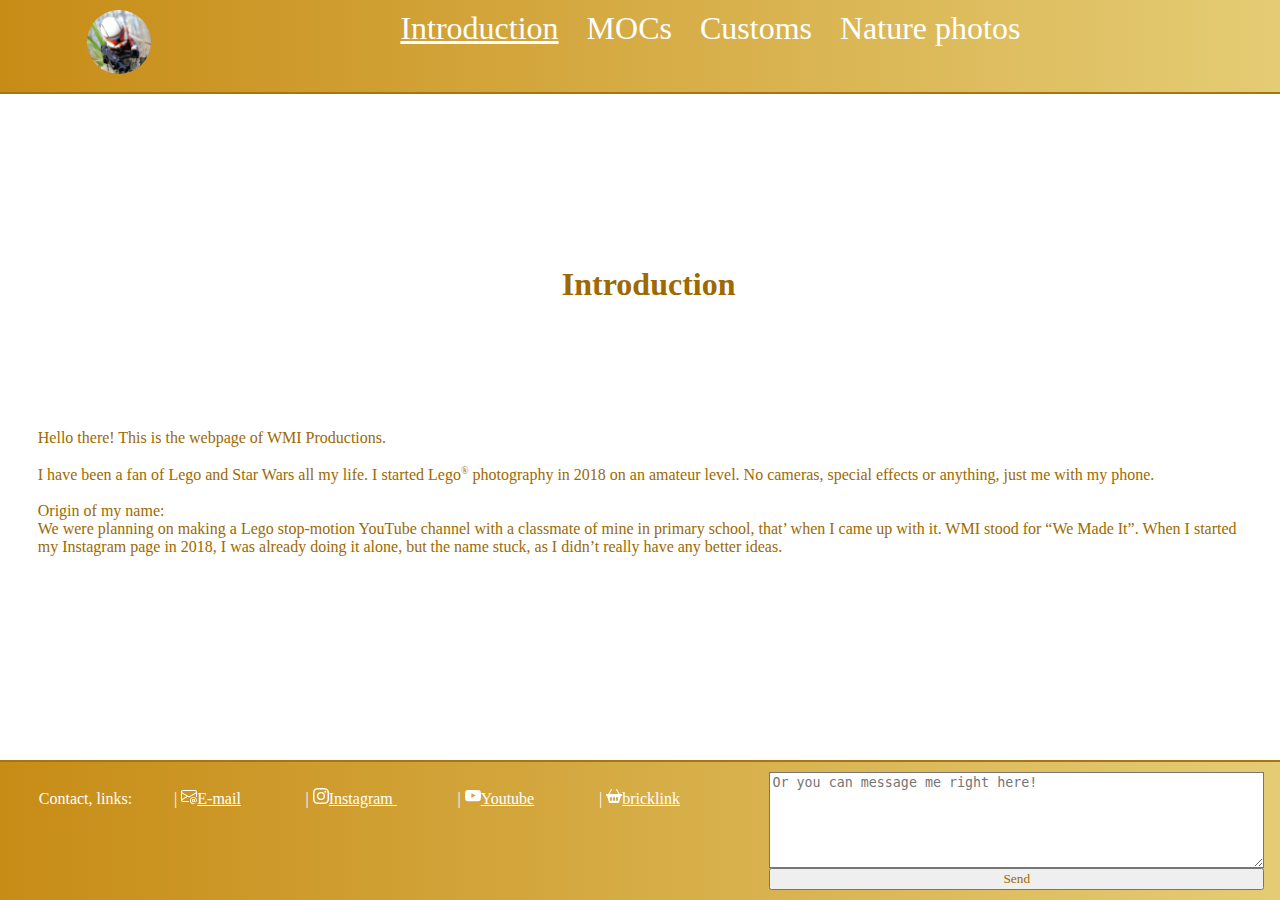
<file: index.html>
<!DOCTYPE html>
<html lang="en">
<head>
    <meta charset="UTF-8">
    <meta name="viewport" content="width=device-width, initial-scale=1.0">
    <title>WMI productions</title>
    <link rel="stylesheet" href="style.css">
</head>
<body>
    <header>
        <nav>
            <div class="profilkepdiv">
                <img src="profilkép.jpg" alt="Profilkép" class="profilkep">
            </div>
                    <div class="menu-icon">
                        <svg xmlns="http://www.w3.org/2000/svg" width="24" height="24" viewBox="0 0 50 50">
                            <path fill="#ffffff" d="M5 8A2 2 0 0 0 5 12L45 12A2 2 0 0 0 45 8L5 8zM5 23A2 2 0 0 0 5 27L45 27A2 2 0 0 0 45 23L5 23zM5 38A2 2 0 0 0 5 42L45 42A2 2 0 0 0 45 38L5 38z"/>
                        </svg>                
                    </div>
            <ul class="menu-items">
                <li><a href="index.html" class="active">Introduction</a></li>
                <li><a href="./mocs.html">MOCs</a></li>
                <li><a href="./customs.html">Customs</a></li>
                <li><a href="./natphotos.html">Nature photos</a></li>
            </ul>
        </nav>
    </header>       
    
    <main>
        <h1 class="introh1">Introduction</h1>
        <p>Hello there!
            This is the webpage of WMI Productions. <br><br>
            I have been a fan of Lego and Star Wars all my life. I started Lego<sup>®</sup> photography in 2018 on an amateur level. No cameras, special effects or anything, just me with my phone.
            <br><br>
            Origin of my name: <br>
            We were planning on making a Lego stop-motion YouTube channel with a classmate of mine in primary school, that’ when I came up with it. WMI stood for “We Made It”. When I started my Instagram page in 2018, I was already doing it alone, but the name stuck, as I didn’t really have any better ideas.
            </p>
    </main>
    
    <footer>
        <div class="footerbal">
        <p><span class="contacts">Contact, links: </span>  |
            <a href="mailto:lassu.skywalker@gmail.com" class="footerlink"><svg xmlns="http://www.w3.org/2000/svg" width="16" height="16" fill="currentColor" class="bi bi-envelope-at" viewBox="0 0 16 16">
                <path d="M2 2a2 2 0 0 0-2 2v8.01A2 2 0 0 0 2 14h5.5a.5.5 0 0 0 0-1H2a1 1 0 0 1-.966-.741l5.64-3.471L8 9.583l7-4.2V8.5a.5.5 0 0 0 1 0V4a2 2 0 0 0-2-2zm3.708 6.208L1 11.105V5.383zM1 4.217V4a1 1 0 0 1 1-1h12a1 1 0 0 1 1 1v.217l-7 4.2z"/>
                <path d="M14.247 14.269c1.01 0 1.587-.857 1.587-2.025v-.21C15.834 10.43 14.64 9 12.52 9h-.035C10.42 9 9 10.36 9 12.432v.214C9 14.82 10.438 16 12.358 16h.044c.594 0 1.018-.074 1.237-.175v-.73c-.245.11-.673.18-1.18.18h-.044c-1.334 0-2.571-.788-2.571-2.655v-.157c0-1.657 1.058-2.724 2.64-2.724h.04c1.535 0 2.484 1.05 2.484 2.326v.118c0 .975-.324 1.39-.639 1.39-.232 0-.41-.148-.41-.42v-2.19h-.906v.569h-.03c-.084-.298-.368-.63-.954-.63-.778 0-1.259.555-1.259 1.4v.528c0 .892.49 1.434 1.26 1.434.471 0 .896-.227 1.014-.643h.043c.118.42.617.648 1.12.648m-2.453-1.588v-.227c0-.546.227-.791.573-.791.297 0 .572.192.572.708v.367c0 .573-.253.744-.564.744-.354 0-.581-.215-.581-.8Z"/>
              </svg>E-mail</a>  |            
            <a href="https://www.instagram.com/wmi_productions?utm_source=ig_web_button_share_sheet&igsh=ZDNlZDc0MzIxNw==" target="_blank" class="footerlink"><svg xmlns="http://www.w3.org/2000/svg" width="16" height="16" fill="currentColor" class="bi bi-instagram" viewBox="0 0 16 16">
                <path d="M8 0C5.829 0 5.556.01 4.703.048 3.85.088 3.269.222 2.76.42a3.9 3.9 0 0 0-1.417.923A3.9 3.9 0 0 0 .42 2.76C.222 3.268.087 3.85.048 4.7.01 5.555 0 5.827 0 8.001c0 2.172.01 2.444.048 3.297.04.852.174 1.433.372 1.942.205.526.478.972.923 1.417.444.445.89.719 1.416.923.51.198 1.09.333 1.942.372C5.555 15.99 5.827 16 8 16s2.444-.01 3.298-.048c.851-.04 1.434-.174 1.943-.372a3.9 3.9 0 0 0 1.416-.923c.445-.445.718-.891.923-1.417.197-.509.332-1.09.372-1.942C15.99 10.445 16 10.173 16 8s-.01-2.445-.048-3.299c-.04-.851-.175-1.433-.372-1.941a3.9 3.9 0 0 0-.923-1.417A3.9 3.9 0 0 0 13.24.42c-.51-.198-1.092-.333-1.943-.372C10.443.01 10.172 0 7.998 0zm-.717 1.442h.718c2.136 0 2.389.007 3.232.046.78.035 1.204.166 1.486.275.373.145.64.319.92.599s.453.546.598.92c.11.281.24.705.275 1.485.039.843.047 1.096.047 3.231s-.008 2.389-.047 3.232c-.035.78-.166 1.203-.275 1.485a2.5 2.5 0 0 1-.599.919c-.28.28-.546.453-.92.598-.28.11-.704.24-1.485.276-.843.038-1.096.047-3.232.047s-2.39-.009-3.233-.047c-.78-.036-1.203-.166-1.485-.276a2.5 2.5 0 0 1-.92-.598 2.5 2.5 0 0 1-.6-.92c-.109-.281-.24-.705-.275-1.485-.038-.843-.046-1.096-.046-3.233s.008-2.388.046-3.231c.036-.78.166-1.204.276-1.486.145-.373.319-.64.599-.92s.546-.453.92-.598c.282-.11.705-.24 1.485-.276.738-.034 1.024-.044 2.515-.045zm4.988 1.328a.96.96 0 1 0 0 1.92.96.96 0 0 0 0-1.92m-4.27 1.122a4.109 4.109 0 1 0 0 8.217 4.109 4.109 0 0 0 0-8.217m0 1.441a2.667 2.667 0 1 1 0 5.334 2.667 2.667 0 0 1 0-5.334"/>
              </svg>Instagram </a>|
            <a href="https://www.youtube.com/@wmi_productions687" target="_blank" class="footerlink"><svg xmlns="http://www.w3.org/2000/svg" width="16" height="16" fill="currentColor" class="bi bi-youtube" viewBox="0 0 16 16">
                <path d="M8.051 1.999h.089c.822.003 4.987.033 6.11.335a2.01 2.01 0 0 1 1.415 1.42c.101.38.172.883.22 1.402l.01.104.022.26.008.104c.065.914.073 1.77.074 1.957v.075c-.001.194-.01 1.108-.082 2.06l-.008.105-.009.104c-.05.572-.124 1.14-.235 1.558a2.01 2.01 0 0 1-1.415 1.42c-1.16.312-5.569.334-6.18.335h-.142c-.309 0-1.587-.006-2.927-.052l-.17-.006-.087-.004-.171-.007-.171-.007c-1.11-.049-2.167-.128-2.654-.26a2.01 2.01 0 0 1-1.415-1.419c-.111-.417-.185-.986-.235-1.558L.09 9.82l-.008-.104A31 31 0 0 1 0 7.68v-.123c.002-.215.01-.958.064-1.778l.007-.103.003-.052.008-.104.022-.26.01-.104c.048-.519.119-1.023.22-1.402a2.01 2.01 0 0 1 1.415-1.42c.487-.13 1.544-.21 2.654-.26l.17-.007.172-.006.086-.003.171-.007A100 100 0 0 1 7.858 2zM6.4 5.209v4.818l4.157-2.408z"/>
              </svg>Youtube</a> | 
            <a href="https://www.bricklink.com/feedback.asp?u=WMI_productions" class="footerlink"><svg xmlns="http://www.w3.org/2000/svg" width="16" height="16" fill="currentColor" class="bi bi-basket2-fill" viewBox="0 0 16 16">
                <path d="M5.929 1.757a.5.5 0 1 0-.858-.514L2.217 6H.5a.5.5 0 0 0-.5.5v1a.5.5 0 0 0 .5.5h.623l1.844 6.456A.75.75 0 0 0 3.69 15h8.622a.75.75 0 0 0 .722-.544L14.877 8h.623a.5.5 0 0 0 .5-.5v-1a.5.5 0 0 0-.5-.5h-1.717L10.93 1.243a.5.5 0 1 0-.858.514L12.617 6H3.383zM4 10a1 1 0 0 1 2 0v2a1 1 0 1 1-2 0zm3 0a1 1 0 0 1 2 0v2a1 1 0 1 1-2 0zm4-1a1 1 0 0 1 1 1v2a1 1 0 1 1-2 0v-2a1 1 0 0 1 1-1"/>
              </svg>bricklink</a>
        </p>
        </div>
        <form class="message" action="/recieved.php">
            <textarea name="message" class="messageszoveg" placeholder="Or you can message me right here!"></textarea>
            <input type="submit" value="Send" class="sendbutton">
        </form>
    </footer>
    <script src="./java.js"></script>
</body>
</html>
</file>
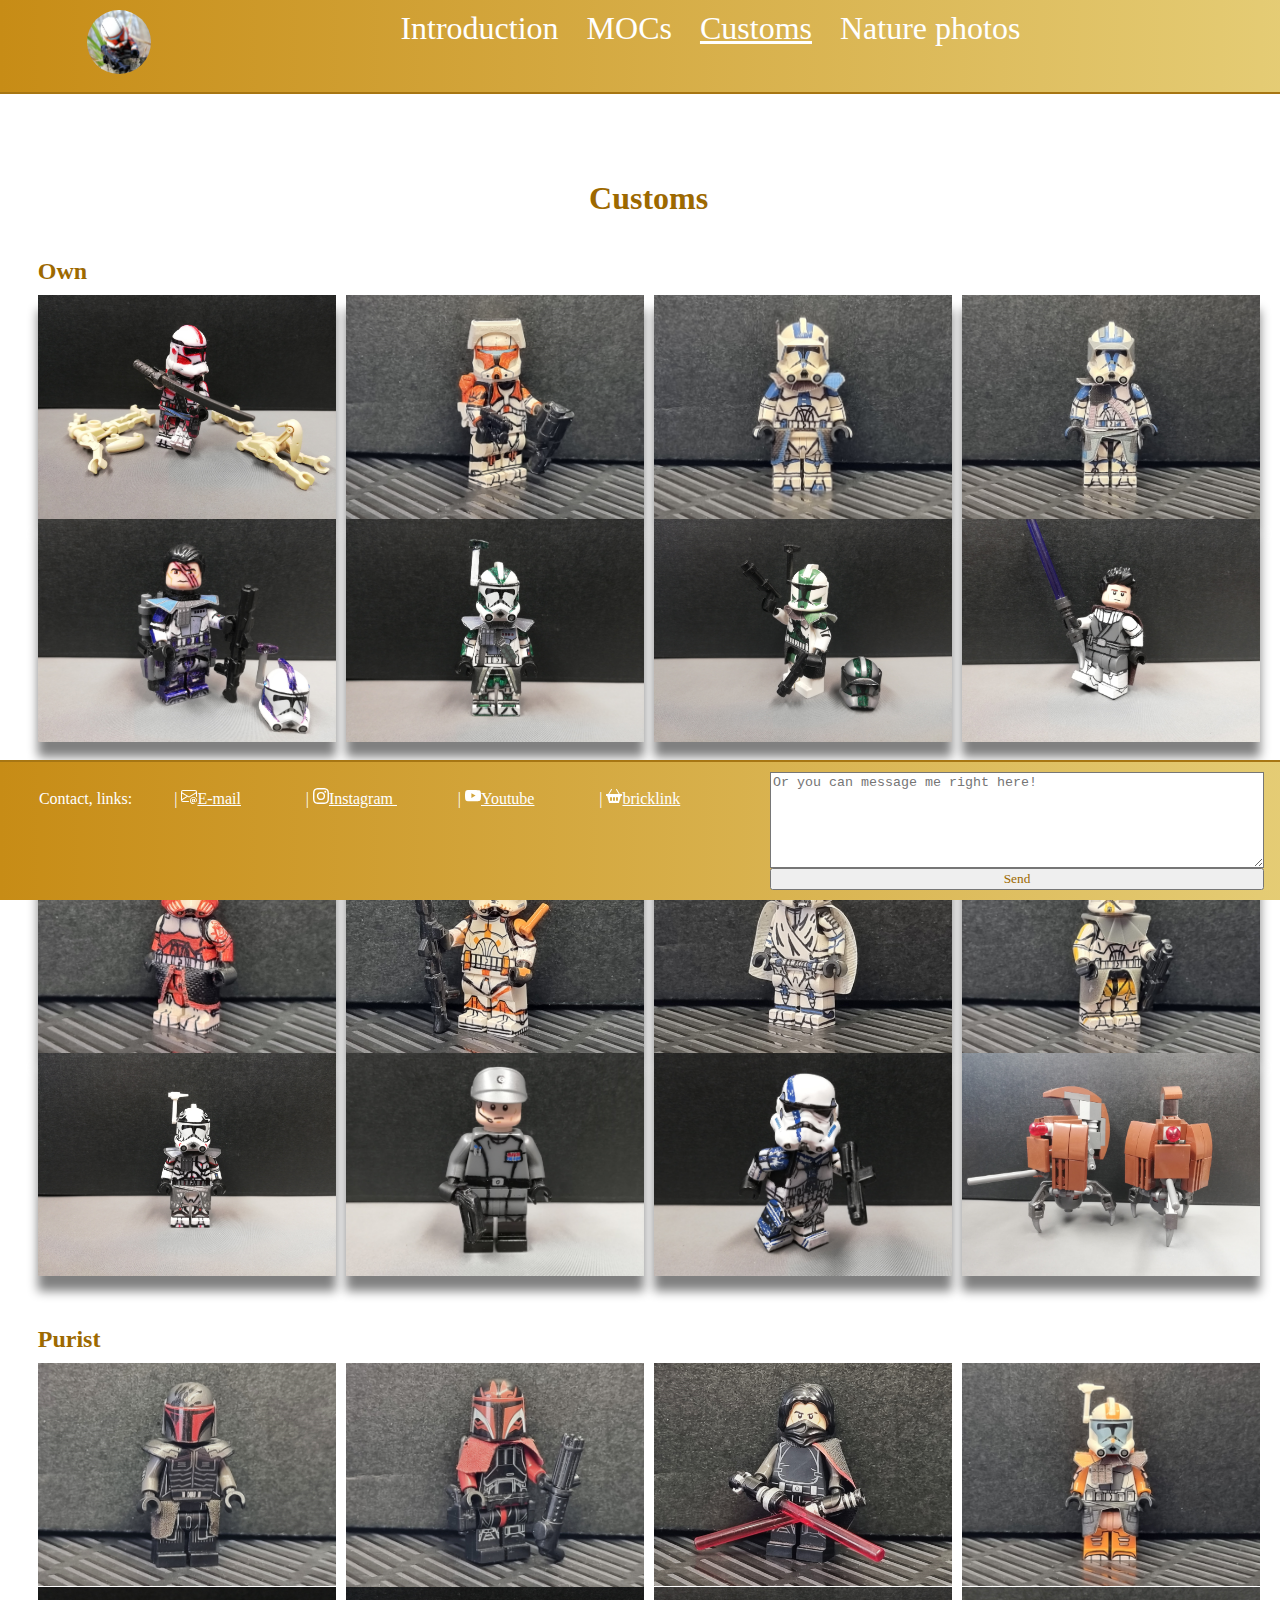
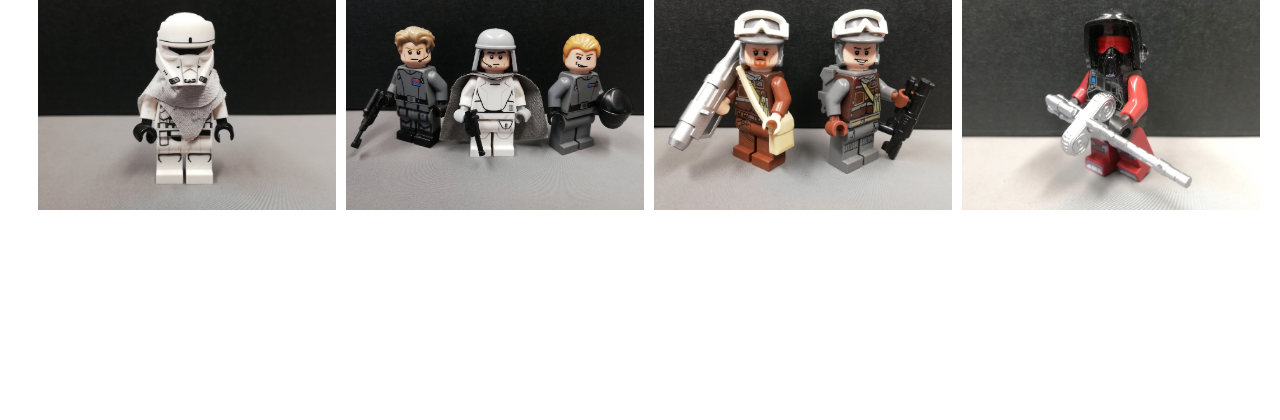
<file: customs.html>
<!DOCTYPE html>
<html lang="en">
<head>
    <meta charset="UTF-8">
    <meta name="viewport" content="width=device-width, initial-scale=1.0">
    <title>WMI productions/Customs</title>
    <link rel="stylesheet" href="style.css">

</head>
<body>
    <header>
        <nav>
            <div class="profilkepdiv">
                <img src="profilkép.jpg" alt="Profilkép" class="profilkep">
            </div>
                        <div class="menu-icon">
                            <svg xmlns="http://www.w3.org/2000/svg" width="24" height="24" viewBox="0 0 50 50">
                                <path fill="#ffffff" d="M5 8A2 2 0 0 0 5 12L45 12A2 2 0 0 0 45 8L5 8zM5 23A2 2 0 0 0 5 27L45 27A2 2 0 0 0 45 23L5 23zM5 38A2 2 0 0 0 5 42L45 42A2 2 0 0 0 45 38L5 38z"/>
                            </svg>                
                        </div>
            <ul class="menu-items">
                <li><a href="index.html" class="menu">Introduction</a></li>
                <li><a href="./mocs.html" class="menu">MOCs</a></li>
                <li><a href="./customs.html" class="active" class="menu">Customs</a></li>
                <li><a href="./natphotos.html" class="menu">Nature photos</a></li>
            </ul>
        </nav>
    </header>
    <main class="customsmain">
        <h1>Customs</h1>
    
        <div class="customs">
            <h2>Own</h2>
            <div class="gallery">
                <img src="Blade.jpg" alt="Own 1" class="customsphoto">
                <img src="RC.jpg" alt="Own 2" class="customsphoto">
                <img src="501commander.jpg" alt="Own 3" class="customsphoto">
                <img src="501heavy.jpg" alt="Own 4" class="customsphoto">
            </div>
            <div class="gallery">
                <img src="Killer.jpg" alt="Own 5" class="customsphoto">
                <img src="greenarc.jpg" alt="Own 6" class="customsphoto">
                <img src="greenp1.jpg" alt="Own 7" class="customsphoto">
                <img src="jedi.jpg" alt="Own 8" class="customsphoto">
            </div>
        </div>
    
        <div class="customs">
            <h2>Canon</h2>
            <div class="gallery">
                <img src="Fox.jpg" alt="Canon 1" class="customsphoto">
                <img src="Cody.jpg" alt="Canon 2" class="customsphoto">
                <img src="Keller.jpg" alt="Canon 3" class="customsphoto">
                <img src="Bly.jpg" alt="Canon 4" class="customsphoto">
            </div>
            <div class="gallery">
                <img src="Warthog.jpg" alt="Canon 5" class="customsphoto">
                <img src="impofficer.jpg" alt="Canon 6" class="customsphoto">
                <img src="501storm.jpg" alt="Canon 7" class="customsphoto">
                <img src="sniperdroid.jpg" alt="Canon 8" class="customsphoto">
            </div>
        </div>
    
        <div class="customs">
            <h2>Purist</h2>
            <div class="gallery">
                <img src="mandoleader.jpg" alt="Purist 1">
                <img src="heavymando.jpg" alt="Purist 2">
                <img src="sithassassin.jpg" alt="Purist 3">
                <img src="212arc.jpg" alt="Purist 4">
            </div>
            <div class="gallery">
                <img src="tankdriver.jpg" alt="Purist 1">
                <img src="impofficers.jpg" alt="Purist 2">
                <img src="rebelcommando.jpg" alt="Purist 3">
                <img src="darkscout.jpg" alt="Purist 4">
            </div>
        </div>
    
    </main>
    
    
    
    <footer>
        <div class="footerbal">
        <p><span class="contacts">Contact, links: </span>  |
            <a href="mailto:lassu.skywalker@gmail.com" class="footerlink"><svg xmlns="http://www.w3.org/2000/svg" width="16" height="16" fill="currentColor" class="bi bi-envelope-at" viewBox="0 0 16 16">
                <path d="M2 2a2 2 0 0 0-2 2v8.01A2 2 0 0 0 2 14h5.5a.5.5 0 0 0 0-1H2a1 1 0 0 1-.966-.741l5.64-3.471L8 9.583l7-4.2V8.5a.5.5 0 0 0 1 0V4a2 2 0 0 0-2-2zm3.708 6.208L1 11.105V5.383zM1 4.217V4a1 1 0 0 1 1-1h12a1 1 0 0 1 1 1v.217l-7 4.2z"/>
                <path d="M14.247 14.269c1.01 0 1.587-.857 1.587-2.025v-.21C15.834 10.43 14.64 9 12.52 9h-.035C10.42 9 9 10.36 9 12.432v.214C9 14.82 10.438 16 12.358 16h.044c.594 0 1.018-.074 1.237-.175v-.73c-.245.11-.673.18-1.18.18h-.044c-1.334 0-2.571-.788-2.571-2.655v-.157c0-1.657 1.058-2.724 2.64-2.724h.04c1.535 0 2.484 1.05 2.484 2.326v.118c0 .975-.324 1.39-.639 1.39-.232 0-.41-.148-.41-.42v-2.19h-.906v.569h-.03c-.084-.298-.368-.63-.954-.63-.778 0-1.259.555-1.259 1.4v.528c0 .892.49 1.434 1.26 1.434.471 0 .896-.227 1.014-.643h.043c.118.42.617.648 1.12.648m-2.453-1.588v-.227c0-.546.227-.791.573-.791.297 0 .572.192.572.708v.367c0 .573-.253.744-.564.744-.354 0-.581-.215-.581-.8Z"/>
              </svg>E-mail</a>  |            
            <a href="https://www.instagram.com/wmi_productions?utm_source=ig_web_button_share_sheet&igsh=ZDNlZDc0MzIxNw==" target="_blank" class="footerlink"><svg xmlns="http://www.w3.org/2000/svg" width="16" height="16" fill="currentColor" class="bi bi-instagram" viewBox="0 0 16 16">
                <path d="M8 0C5.829 0 5.556.01 4.703.048 3.85.088 3.269.222 2.76.42a3.9 3.9 0 0 0-1.417.923A3.9 3.9 0 0 0 .42 2.76C.222 3.268.087 3.85.048 4.7.01 5.555 0 5.827 0 8.001c0 2.172.01 2.444.048 3.297.04.852.174 1.433.372 1.942.205.526.478.972.923 1.417.444.445.89.719 1.416.923.51.198 1.09.333 1.942.372C5.555 15.99 5.827 16 8 16s2.444-.01 3.298-.048c.851-.04 1.434-.174 1.943-.372a3.9 3.9 0 0 0 1.416-.923c.445-.445.718-.891.923-1.417.197-.509.332-1.09.372-1.942C15.99 10.445 16 10.173 16 8s-.01-2.445-.048-3.299c-.04-.851-.175-1.433-.372-1.941a3.9 3.9 0 0 0-.923-1.417A3.9 3.9 0 0 0 13.24.42c-.51-.198-1.092-.333-1.943-.372C10.443.01 10.172 0 7.998 0zm-.717 1.442h.718c2.136 0 2.389.007 3.232.046.78.035 1.204.166 1.486.275.373.145.64.319.92.599s.453.546.598.92c.11.281.24.705.275 1.485.039.843.047 1.096.047 3.231s-.008 2.389-.047 3.232c-.035.78-.166 1.203-.275 1.485a2.5 2.5 0 0 1-.599.919c-.28.28-.546.453-.92.598-.28.11-.704.24-1.485.276-.843.038-1.096.047-3.232.047s-2.39-.009-3.233-.047c-.78-.036-1.203-.166-1.485-.276a2.5 2.5 0 0 1-.92-.598 2.5 2.5 0 0 1-.6-.92c-.109-.281-.24-.705-.275-1.485-.038-.843-.046-1.096-.046-3.233s.008-2.388.046-3.231c.036-.78.166-1.204.276-1.486.145-.373.319-.64.599-.92s.546-.453.92-.598c.282-.11.705-.24 1.485-.276.738-.034 1.024-.044 2.515-.045zm4.988 1.328a.96.96 0 1 0 0 1.92.96.96 0 0 0 0-1.92m-4.27 1.122a4.109 4.109 0 1 0 0 8.217 4.109 4.109 0 0 0 0-8.217m0 1.441a2.667 2.667 0 1 1 0 5.334 2.667 2.667 0 0 1 0-5.334"/>
              </svg>Instagram </a>|
            <a href="https://www.youtube.com/@wmi_productions687" target="_blank" class="footerlink"><svg xmlns="http://www.w3.org/2000/svg" width="16" height="16" fill="currentColor" class="bi bi-youtube" viewBox="0 0 16 16">
                <path d="M8.051 1.999h.089c.822.003 4.987.033 6.11.335a2.01 2.01 0 0 1 1.415 1.42c.101.38.172.883.22 1.402l.01.104.022.26.008.104c.065.914.073 1.77.074 1.957v.075c-.001.194-.01 1.108-.082 2.06l-.008.105-.009.104c-.05.572-.124 1.14-.235 1.558a2.01 2.01 0 0 1-1.415 1.42c-1.16.312-5.569.334-6.18.335h-.142c-.309 0-1.587-.006-2.927-.052l-.17-.006-.087-.004-.171-.007-.171-.007c-1.11-.049-2.167-.128-2.654-.26a2.01 2.01 0 0 1-1.415-1.419c-.111-.417-.185-.986-.235-1.558L.09 9.82l-.008-.104A31 31 0 0 1 0 7.68v-.123c.002-.215.01-.958.064-1.778l.007-.103.003-.052.008-.104.022-.26.01-.104c.048-.519.119-1.023.22-1.402a2.01 2.01 0 0 1 1.415-1.42c.487-.13 1.544-.21 2.654-.26l.17-.007.172-.006.086-.003.171-.007A100 100 0 0 1 7.858 2zM6.4 5.209v4.818l4.157-2.408z"/>
              </svg>Youtube</a> | 
              <a href="https://www.bricklink.com/feedback.asp?u=WMI_productions" class="footerlink"><svg xmlns="http://www.w3.org/2000/svg" width="16" height="16" fill="currentColor" class="bi bi-basket2-fill" viewBox="0 0 16 16">
                <path d="M5.929 1.757a.5.5 0 1 0-.858-.514L2.217 6H.5a.5.5 0 0 0-.5.5v1a.5.5 0 0 0 .5.5h.623l1.844 6.456A.75.75 0 0 0 3.69 15h8.622a.75.75 0 0 0 .722-.544L14.877 8h.623a.5.5 0 0 0 .5-.5v-1a.5.5 0 0 0-.5-.5h-1.717L10.93 1.243a.5.5 0 1 0-.858.514L12.617 6H3.383zM4 10a1 1 0 0 1 2 0v2a1 1 0 1 1-2 0zm3 0a1 1 0 0 1 2 0v2a1 1 0 1 1-2 0zm4-1a1 1 0 0 1 1 1v2a1 1 0 1 1-2 0v-2a1 1 0 0 1 1-1"/>
              </svg>bricklink</a>        </p>
        </div>
        <form class="message" action="/recieved.php">
            <textarea name="message" class="messageszoveg" placeholder="Or you can message me right here!"></textarea>
            <input type="submit" value="Send" class="sendbutton">
        </form>
    </footer>
    <script src="./java.js"></script>
</body>
</html>
</file>
<file: style.css>
body {
    font-family: fantasy;
    margin: 0;
    padding: 0;
    width: 98.4vw;
    min-height: 99.9vh; 
    position: relative;
    display: grid;
    grid-template-rows: 10vh 80vh 20vh;
    grid-template-columns: 100vw;
    grid-template: 
        "header"
        "main"
        "footer"
        ;
}

header, footer {
    background: linear-gradient(to right, #c78c16, #e5cd76);
    color: white;
    padding: 10px;
    text-align: center;
    width: 100%; 
    position: absolute;
}

header {
    display: grid;
    grid-area: header;
    top: 0; 
    position: fixed;
    border-bottom: 2px solid #a77613;
    font-size: 200%;
}

.profilkep {
    width: 5vw;
    position: relative;
    border-radius: 50%;
    transition: transform 0.5s ease-in-out; 
}

.profilkep:hover {
    transform: rotate(360deg);
}

.profilkepdiv {
    float: left;
    margin-left: 6vw;
}                

nav ul {
    list-style-type: none;
    margin: 0;
    padding: 0;
}

nav ul li {
    display: inline;
    margin-right: 20px;
}

nav ul li a {
    color: white;
    text-decoration: none;
}

a {
    color: white;
}

sup {
    font-size: x-small;
}

main {
    display: grid;
    grid-area: main;
    margin-bottom: 5%;
    margin-left: 3%;
    color: #9d6900;
}

h1{
    margin-top: 20vh;
    text-align: center;
}

.introh1 {
    margin-top: 10vh;
    text-align: center;
}

.customsmain {
    margin-bottom: 20vh;
}

.natphotosmain {
    margin-bottom: 35vh;
}

footer {
    display: grid;
    grid-template-columns: 80vw 20vw;
    grid-template: "bal jobb";
    grid-area: footer;
    bottom: 0;
    border-top: 2px solid #a77613;
    position: fixed;
    width: 100%; 
    left: 0;
}


.contacts {
    margin-right: 5%;
}

.message {
    display: grid;
    grid-area: jobb;
    text-align: center;
    margin-right: 5%;
}

.messageszoveg {
    height: 10vh;
    background-image: url('https://raw.githubusercontent.com/SkywalkerL04/WMI-productions-website/main/envelope%200hatter.png');
    background-size: contain; 
    background-repeat: no-repeat;
    background-position: right;
}

.footerlink {
    margin-right: 8%;
    text-decoration: italic;
}

.footerbal {
    display: grid;
    grid-area: bal;
    word-spacing: 200%;
}

.sendbutton {
    font-family: fantasy;
    color: #9d6900;
}

.active {
    text-decoration: underline;
}

/* MOC */

.grid-container {
    display: grid;
    grid-template-rows: auto auto;
    grid-template-columns: repeat(3, 1fr);
    gap: 3%;
    margin-bottom: 25vh;
    margin-top: 5vh;
}

.moclink {
    display: flex;
    justify-content: center;
    align-items: center;
    text-decoration: none; 
    position: relative;
}

.moclink img {
    max-width: 90%;
}  

.moclink::after {
    content: attr(data-text);
    font-size: 150%;
    position: absolute;
    text-align: center;
    top: 0;
    left: 0;
    width: 100%;
    height: 100%;
    background-color: rgba(0, 0, 0, 0.3); 
    opacity: 0;
    transition: opacity 0.3s ease;
}

.moclink:hover::after {
    opacity: 1;
}

.text {
    position: absolute;
    top: 50%;
    left: 50%;
    transform: translate(-50%, -50%);
    color: white;
    font-size: 6%;
    font-weight: bold;
    text-align: center;
    pointer-events: none;
}

/* CUSTOMS */

.customs {
    margin-bottom: 30px;
}

.customs h2 {
    font-size: 24px;
    margin-bottom: 10px;
}

.gallery {
    display: grid;
    grid-template-columns: repeat(4, 1fr);
    gap: 10px;
}

.gallery img {
    width: 100%;
    height: auto;
}

/* NATPHOTOS */

.natphotolink {
    display: flex;
    justify-content: center;
    align-items: center;
    text-decoration: none; 
    position: relative; 
}

.natphotolink img {
    max-width: 90%; 
}

.natphotolink::after {
    content: attr(data-text);
    font-size: 150%;
    position: absolute;
    text-align: center;
    top: 0;
    left: 0;
    width: 100%;
    height: 100%;
    background-color: rgba(0, 0, 0, 0.3);
    opacity: 0;
    transition: opacity 0.3s ease;
}

.natphotolink:hover::after {
    opacity: 1;
}

.text {
    position: absolute;
    top: 50%;
    left: 50%;
    transform: translate(-50%, -50%);
    color: white;
    font-size: 6%;
    font-weight: bold;
    text-align: center;
    pointer-events: none;
}
.moclink, .natphotolink, .customsphoto {
    box-shadow: 0px 15px 10px grey;
}
/* RESPONSIVITY */

@media screen and (max-width: 768px) {
    header {
        font-size: 150%; 
    }
    .profilkep {
        width: 10vw; 
    }
    .profilkepdiv {
        margin-left: 2vw; 
    }
    .menu-items {
        display: none; 
        position: absolute;
        top: 100%;
        left: 0;
        width: 100%;
        background: linear-gradient(to right, #c78c16, #e5cd76);
        padding: 0;
        margin: 0;
    }
    .menu-items.show {
        display: block;
    }
    .menu-items li {
        display: block;
        margin-right: 0; 
        text-align:    center;
    }
    .menu-items li a {
        display: block;
        padding: 5px;
        color: #fff;
        text-decoration: none;
    }
    .menu-icon {
        display: block;
        position: absolute;
        top: 50%; 
        transform: translateY(-50%); 
        right: 15vw; 
    }
    .menu-icon.active + .menu-items {
        display: block;
    }
    .gallery {
        grid-template-columns: repeat(1, 1fr);
    }
    main {
        margin-bottom: 10vh; 
        padding-bottom: 10vh;
    }
    h1 {
        margin-top: 20vh;
    }
    /* MOC */
    .grid-container {
        grid-template-columns: repeat(2, 1fr);
    }
    .moclink img {
        max-width: 100%; 
    }    
}

@media screen and (min-width: 769px) {
    .menu-icon {
        display: none;
    }
}
@media screen and (max-width: 480px) {
    .grid-container {
        grid-template-columns: repeat(1, 1fr);
        margin-bottom: 30vh;
        padding-bottom: 30vh;
    }
}
/* CUSTOMS, NATPHOTOS*/
@media screen and (max-width: 1024px) {
    .gallery {
        grid-template-columns: repeat(2, 1fr);
    }
}
</file>
